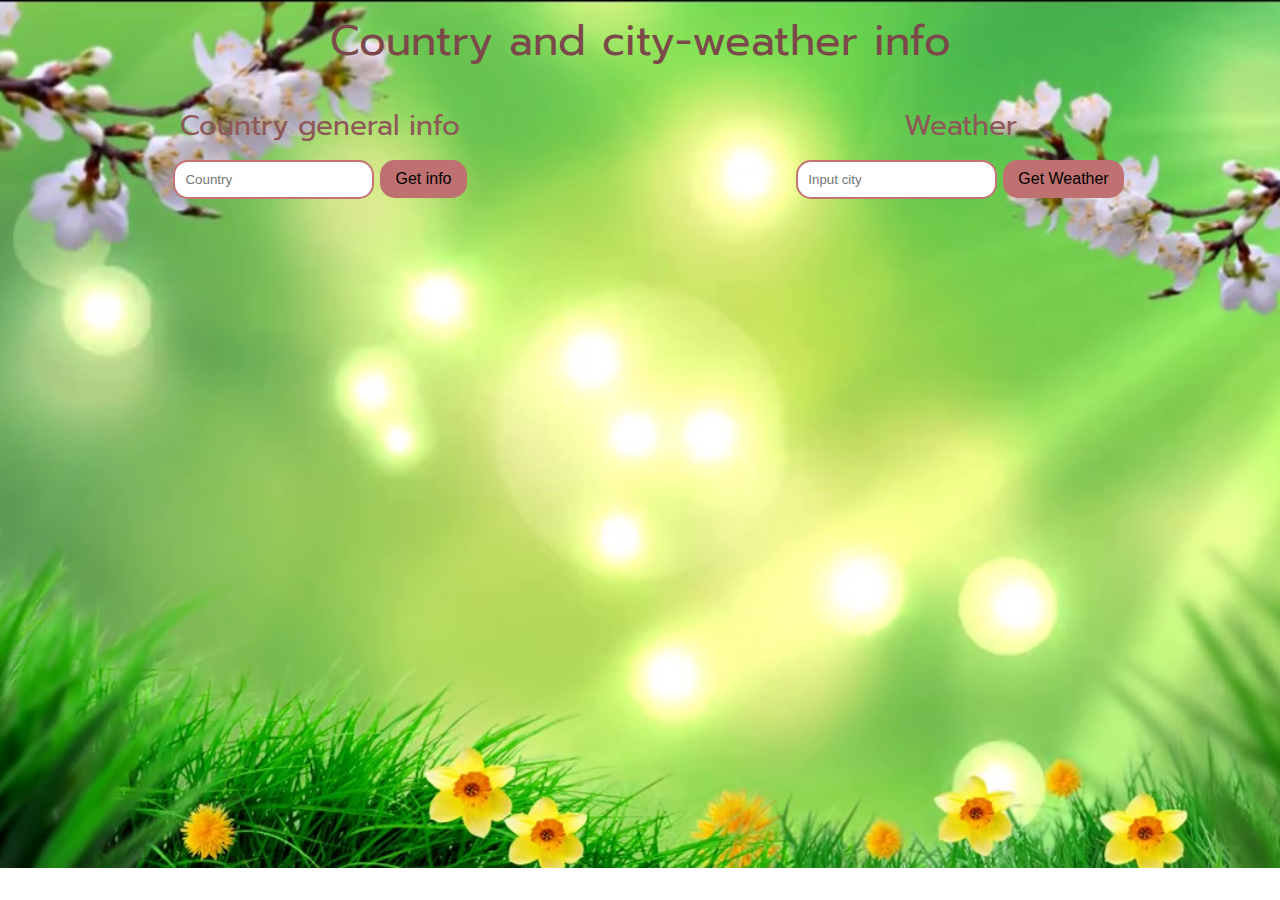
<file: index.html>
<!DOCTYPE html>
<html lang="en">
<head>
    <meta charset="UTF-8">
    <meta name="viewport" content="width=device-width, initial-scale=1.0">
    <title>Document</title>
    <link rel="preconnect" href="https://fonts.googleapis.com">
    <link rel="preconnect" href="https://fonts.gstatic.com" crossorigin>
    <link href="https://fonts.googleapis.com/css2?family=Prompt:ital,wght@0,300;0,400;0,500;0,600;1,300;1,400;1,500&display=swap" rel="stylesheet">
    <script src="script.js" defer></script>
    <link rel="stylesheet" href="style.css">
</head>
<body>
    <section class="main_section">
        <h1>Country and city-weather info</h1>
        <div class="main">
            <div class="container">
                <h2>Country general info</h2>
                <div>
                    <input id="input" type="text" placeholder="Country">
                    <button class="btn">Get info</button>
                </div>
                <div class="output out"></div>
            </div>
            <div class="container">
                <h2>Weather</h2>
                <div>
                    <input type="text" id="city_input" placeholder="Input city">
                    <button class="get_weather_btn">Get Weather</button>
                </div>
                <h2 class="weather_output out"></h2>  
            </div>
        </div>
    </section>
    
    
</body>
</html>
</file>
<file: style.css>
body{
    padding: 0;
    margin: 0;
}
html, body, div, span, applet, object, iframe,
h1, h2, h3, h4, h5, h6, p, blockquote, pre,
a, abbr, acronym, address, big, cite, code,
del, dfn, em, img, ins, kbd, q, s, samp,
small, strike, strong, sub, sup, tt, var,
b, u, i, center,
dl, dt, dd, ol, ul, li,
fieldset, form, label, legend,
table, caption, tbody, tfoot, thead, tr, th, td,
article, aside, canvas, details, embed, 
figure, figcaption, footer, header, hgroup, 
menu, nav, output, ruby, section, summary,
time, mark, audio, video {
	margin: 0;
	padding: 0;
	border: 0;
	font-size: 100%;
	font: inherit;
	vertical-align: baseline;
}
/* HTML5 display-role reset for older browsers */
article, aside, details, figcaption, figure, 
footer, header, hgroup, menu, nav, section {
	display: block;
}
body {
	line-height: 1;
}
ol, ul {
	list-style: none;
}
blockquote, q {
	quotes: none;
}
blockquote:before, blockquote:after,
q:before, q:after {
	content: '';
	content: none;
}
table {
	border-collapse: collapse;
	border-spacing: 0;
}
.main_section{
    padding: 20px 0;
    height: 92vh;
    font-family: 'Prompt';
    background-image: url(../img/spring.jpg);
    background-size: cover;
    background-position: center;
    justify-content: center;
}
h1{
    margin-left: 250px;
    margin-right: 250px;
    text-align: center;
    color: rgb(123, 73, 73);
    font-size: 42px;
    margin-bottom: 50px; 

}
.main{
    display: grid;
    grid-template-columns: repeat(2, 1fr);
    justify-content: space-around;
}
button{
    padding: 10px 15px;
    border-radius: 15px;
    border: none;
    font-size: medium;
    background-color: rgb(191, 113, 113);
}
input{
    padding: 10px;
    border-radius: 15px;
    outline: none;
    border: 2px solid rgb(196, 116, 116);
}
.container{
    display: flex;
    flex-direction: column;
    align-items: center;
    justify-content: flex-start;
}

h2{
    text-align: center;
    color: rgb(142, 88, 88);
    font-size: 28px;
    margin-bottom: 20px;
}
h2:last-child{
    margin-bottom: 0;
}
.output_item{
    margin-bottom: 10px;
}
.output_item:first-child{
    margin-top: 10px;
}
@media screen and (max-width: 820px){
    h1{
        margin-left: 100px;
        margin-right: 100px;
        margin-bottom: 30px;
    }
}
@media screen and (max-width: 660px){
    .main_section{
        height: auto;
        min-height: 92vh;
    }
    .main{
        display: flex;
        flex-direction: column;
    }
    h1{
        line-height: 38px;
    }
    .container:last-of-type{
        padding-top: 20px;
    }
}
@media screen and (max-width: 500px){
    h1{
        margin-left: 50px;
        margin-right: 50px;
        font-size: 36px;
    }
}
@media screen and (max-width: 400px) {
    h1{
        margin-left: 20px;
        margin-right: 20px;
        font-size: 34px;
    }       
}
</file>
